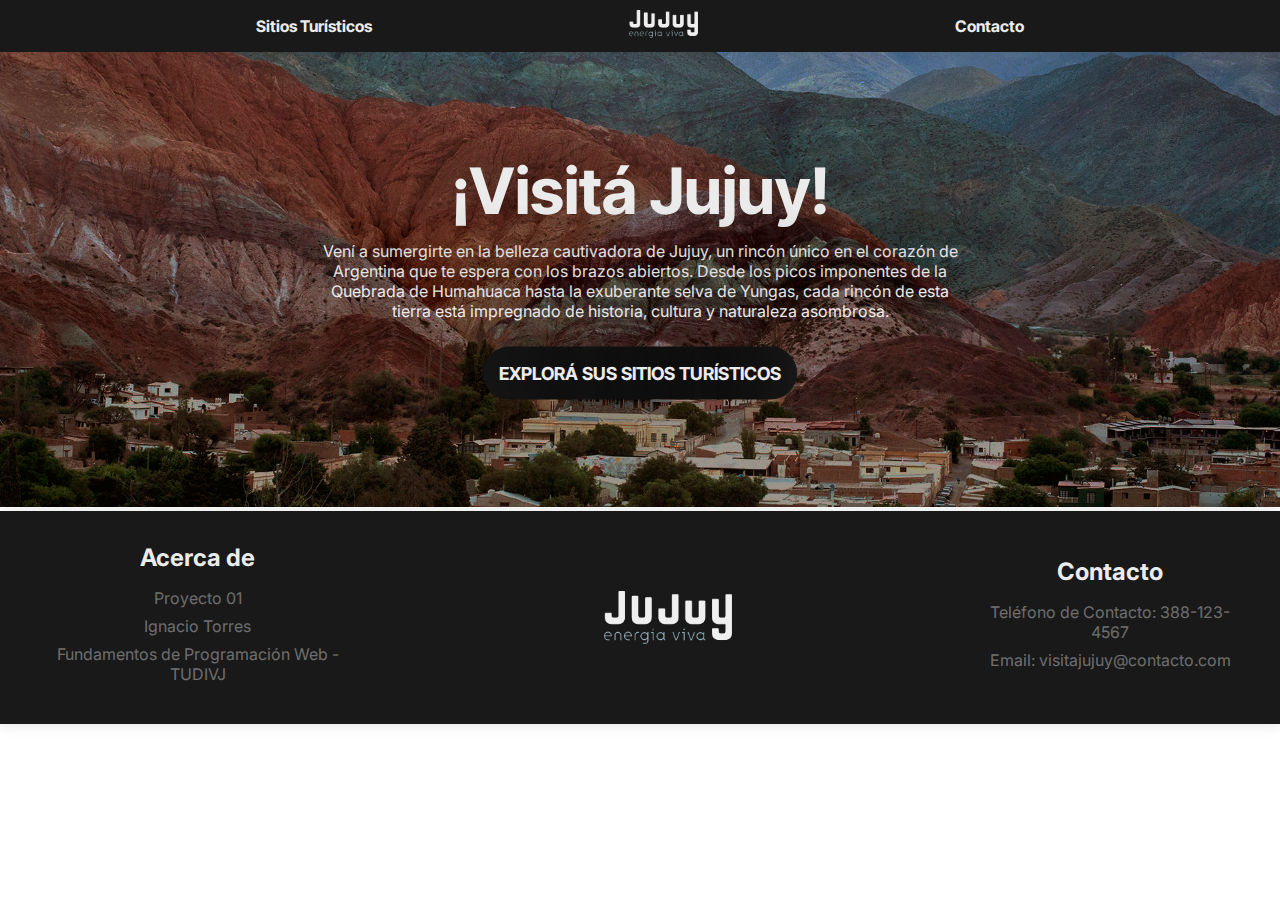
<file: views/index.html>
<!DOCTYPE html>
<html lang="es">

<head>
    <meta charset="UTF-8">
    <meta name="viewport" content="width=device-width, initial-scale=1.0">

    <link rel="stylesheet" href="https://cdnjs.cloudflare.com/ajax/libs/font-awesome/6.4.2/css/all.min.css">
    <link rel="stylesheet" href="../css/portal/stylesIndex.css">
    <link rel="stylesheet" href="../css/header.css">
    <link rel="stylesheet" href="../css/footer.css">

    <link rel="preconnect" href="https://fonts.googleapis.com">
    <link rel="preconnect" href="https://fonts.gstatic.com" crossorigin>
    <link href="https://fonts.googleapis.com/css2?family=Inter&family=Inter+Tight:ital,wght@0,700;0,900;1,700;1,800&display=swap" rel="stylesheet">
    
    <title>¡Visitá Jujuy!</title>
</head>

<body>
    <header>
        <nav>
            <ul>
                <li><a href="./sitios.html">Sitios Turísticos</a></li>
                <li id="logo"><a href="./index.html"><img src="../img/logo-jujuy.png" alt="Logo de Jujuy"></a></li>
                <li><a href="#footer">Contacto</a></li>
            </ul>
        </nav>
    </header>
    <main>
        <section id="title">
            <img class="fondo-jujuy" src="../img/index-bg.jpg" alt="Fondo de Jujuy">
            <h1>¡Visitá Jujuy!</h1>
            <p>
                Vení a sumergirte en la belleza cautivadora de Jujuy, un rincón único en el corazón de Argentina que te espera
                con los brazos abiertos. Desde los picos imponentes de la Quebrada de Humahuaca hasta la exuberante
                selva de Yungas, cada rincón de esta tierra está impregnado de historia, cultura y naturaleza asombrosa.
            </p>
            <a href="./sitios.html">EXPLORÁ SUS SITIOS TURÍSTICOS</a>
        </section>
    </main>
    <footer id="footer">
        <section>
            <h2>Acerca de</h2>
            <ul>
                <li>Proyecto 01</li>
                <li>Ignacio Torres</li>
                <li>Fundamentos de Programación Web - TUDIVJ</li>
            </ul>
        </section>
        <section class="logo-footer-container">
            <img class="logo-footer" src="../img/logo-jujuy.png" alt="Logo de Jujuy">
        </section>
        <section>
            <h2>Contacto</h2>
            <ul>
                <li>Teléfono de Contacto: 388-123-4567</li>
                <li>Email: visitajujuy@contacto.com</li>
            </ul>
        </section>
    </footer>
</body>

</html>
</file>
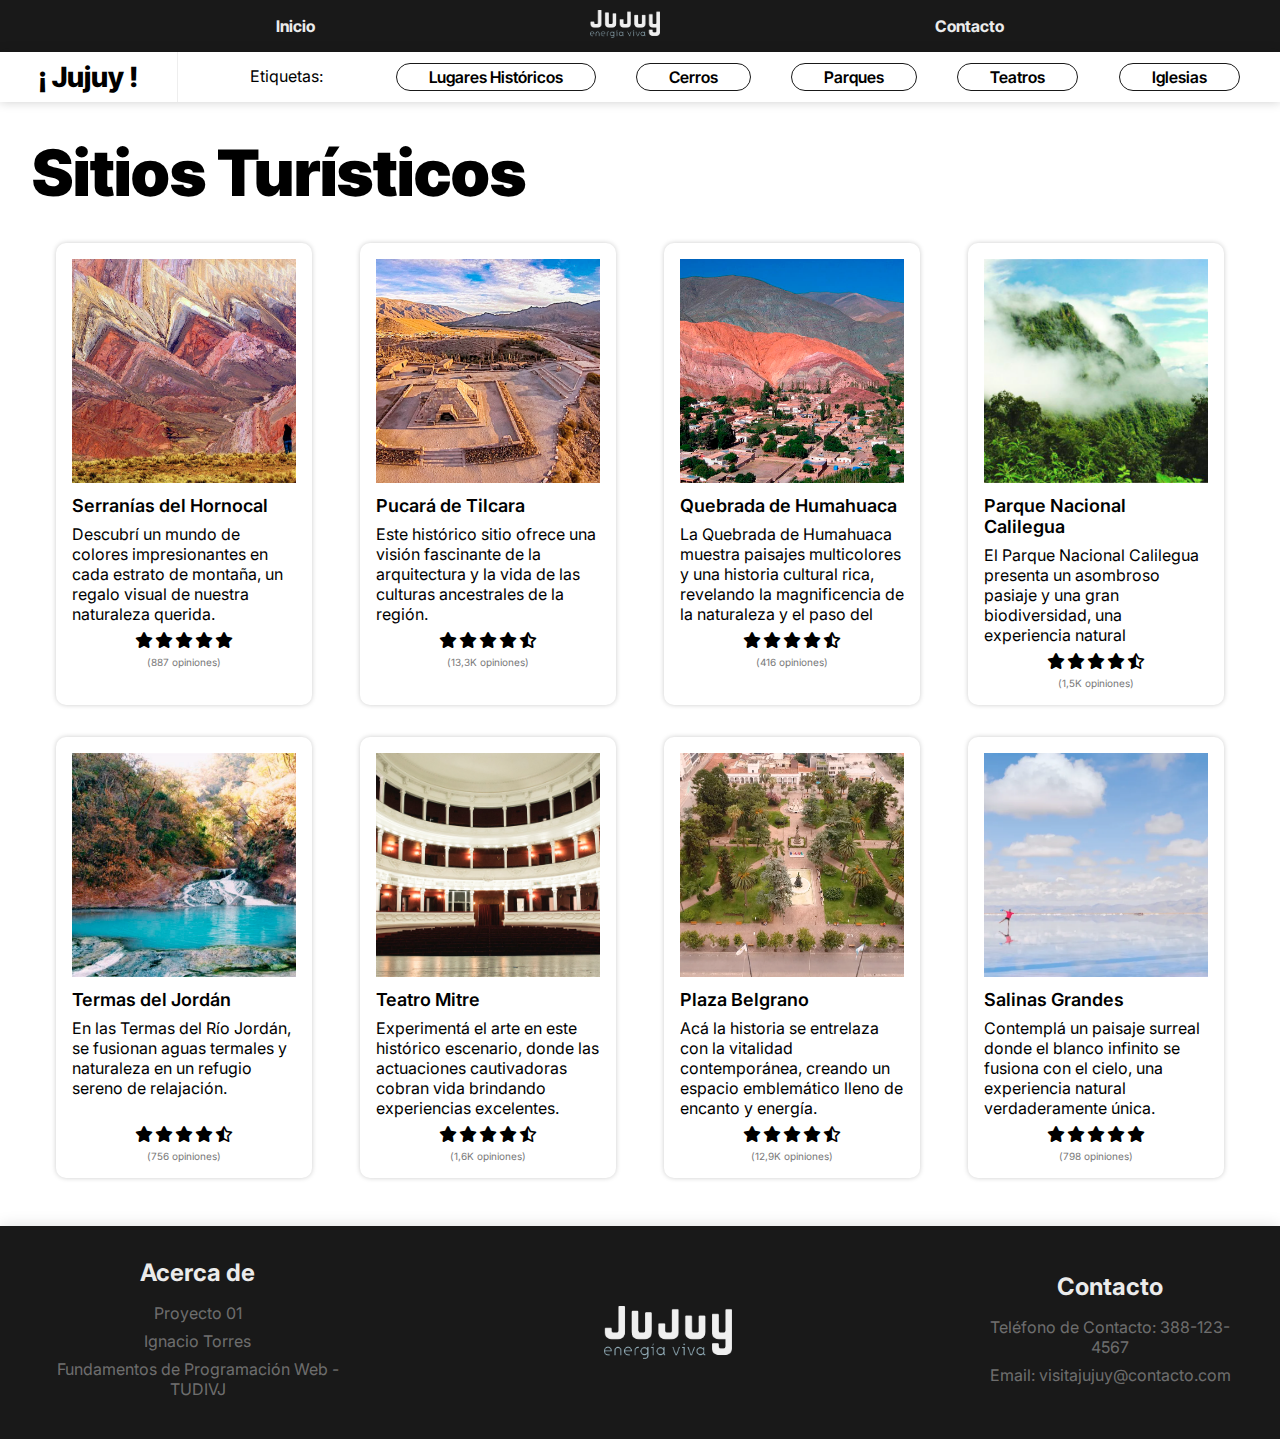
<file: views/sitios.html>
<!DOCTYPE html>
<html lang="es">

<head>
    <meta charset="UTF-8">
    <meta name="viewport" content="width=device-width, initial-scale=1.0">

    <link rel="stylesheet" href="https://cdnjs.cloudflare.com/ajax/libs/font-awesome/6.4.2/css/all.min.css">
    <link rel="stylesheet" href="../css/sitios/stylesSitios.css">
    <link rel="stylesheet" href="../css/header.css">
    <link rel="stylesheet" href="../css/footer.css">

    <link rel="preconnect" href="https://fonts.googleapis.com">
    <link rel="preconnect" href="https://fonts.gstatic.com" crossorigin>
    <link
        href="https://fonts.googleapis.com/css2?family=Inter&family=Inter+Tight:ital,wght@0,700;0,900;1,700;1,800&display=swap"
        rel="stylesheet">
    <link
        href="https://fonts.googleapis.com/css2?family=DM+Sans:opsz,wght@9..40,200;9..40,400&family=League+Spartan:wght@200;400;800&display=swap"
        rel="stylesheet">

    <title>Sitios Turísticos</title>
</head>

<body>
    <header>
        <nav>
            <ul>
                <li><a href="./index.html">Inicio</a></li>
                <li id="logo"><a href="./index.html"><img src="../img/logo-jujuy.png" alt="Logo de Jujuy"></a></li>
                <li><a href="#footer">Contacto</a></li>
            </ul>
        </nav>
    </header>
    <main>
        <section class="tags">
            <h3>¡ Jujuy !</h3>
            <ul>
                <li class="titulo-tags">Etiquetas:</li>
                <li class="tag">Lugares Históricos</li>
                <li class="tag">Cerros</li>
                <li class="tag">Parques</li>
                <li class="tag">Teatros</li>
                <li class="tag">Iglesias</li>
            </ul>
        </section>

        <h1>Sitios Turísticos</h1>

        <section class="sitios">
            <div class="sitio">
                <img src="../img/hornocal.png" alt="img">
                <div class="desc">
                    <h2>Serranías del Hornocal</h2>
                    <div class="scrolleable">
                        <p>Descubrí un mundo de colores impresionantes en cada estrato de montaña, un regalo visual de
                            nuestra naturaleza querida.</p>
                    </div>
                </div>
                <div class="puntuacion">
                    <i class="fa-solid fa-star"></i>
                    <i class="fa-solid fa-star"></i>
                    <i class="fa-solid fa-star"></i>
                    <i class="fa-solid fa-star"></i>
                    <i class="fa-solid fa-star"></i>
                </div>
                <span class="texto-chico">(887 opiniones)</span>
            </div>
            <div class="sitio">
                <img src="../img/pucara-de-tilcara.png" alt="Paisaje del Pucará">
                <div class="desc">
                    <h2>Pucará de Tilcara</h2>
                    <div class="scrolleable">
                        <p>Este histórico sitio ofrece una visión fascinante de la
                            arquitectura y la vida de las culturas ancestrales de la región.</p>
                    </div>
                </div>
                <div class="puntuacion">
                    <i class="fa-solid fa-star"></i>
                    <i class="fa-solid fa-star"></i>
                    <i class="fa-solid fa-star"></i>
                    <i class="fa-solid fa-star"></i>
                    <i class="fa-solid fa-star-half-stroke"></i>
                </div>
                <span class="texto-chico">(13,3K opiniones)</span>
            </div>
            <div class="sitio">
                <img src="../img/quebrada-de-humahuaca.png" alt="Paisaje del Cerro de Los 7 Colores">
                <div class="desc">
                    <h2>Quebrada de Humahuaca</h2>
                    <div class="scrolleable">
                        <p>
                            La Quebrada de Humahuaca muestra paisajes multicolores y una historia
                            cultural rica, revelando la magnificencia de la naturaleza y el paso del tiempo.
                        </p>
                    </div>
                </div>
                <div class="puntuacion">
                    <i class="fa-solid fa-star"></i>
                    <i class="fa-solid fa-star"></i>
                    <i class="fa-solid fa-star"></i>
                    <i class="fa-solid fa-star"></i>
                    <i class="fa-solid fa-star-half-stroke"></i>
                </div>
                <span class="texto-chico">(416 opiniones)</span>
            </div>
            <div class="sitio">
                <img src="../img/parque-calilegua-1.png" alt="Paisaje del Parque Calilegua">
                <div class="desc">
                    <h2>Parque Nacional Calilegua</h2>
                    <div class="scrolleable">
                        <p> El Parque Nacional Calilegua presenta un asombroso pasiaje y una gran biodiversidad, una
                            experiencia
                            natural inolvidable.</p>
                    </div>
                </div>
                <div class="puntuacion">
                    <i class="fa-solid fa-star"></i>
                    <i class="fa-solid fa-star"></i>
                    <i class="fa-solid fa-star"></i>
                    <i class="fa-solid fa-star"></i>
                    <i class="fa-regular fa-star-half-stroke"></i>
                </div>
                <span class="texto-chico">(1,5K opiniones)</span>
            </div>
            <div class="sitio">
                <img src="../img/termas-del-jordan.png" alt="Paisaje de las Termas del Jordán">
                <div class="desc">
                    <h2>Termas del Jordán</h2>
                    <div class="scrolleable">
                        <p>En las Termas del Río Jordán, se fusionan aguas termales y naturaleza en un refugio sereno de
                            relajación.</p>
                    </div>
                </div>
                <div class="puntuacion">
                    <i class="fa-solid fa-star"></i>
                    <i class="fa-solid fa-star"></i>
                    <i class="fa-solid fa-star"></i>
                    <i class="fa-solid fa-star"></i>
                    <i class="fa-regular fa-star-half-stroke"></i>
                </div>
                <span class="texto-chico">(756 opiniones)</span>
            </div>
            <div class="sitio">
                <img src="../img/teatro-mitre.png" alt="Panorámica del interior del Teatro Mitre">
                <div class="desc">
                    <h2>Teatro Mitre</h2>
                    <div class="scrolleable">
                        <p>Experimentá el arte en este histórico escenario, donde las actuaciones cautivadoras
                            cobran vida brindando experiencias excelentes.</p>
                    </div>
                </div>
                <div class="puntuacion">
                    <i class="fa-solid fa-star"></i>
                    <i class="fa-solid fa-star"></i>
                    <i class="fa-solid fa-star"></i>
                    <i class="fa-solid fa-star"></i>
                    <i class="fa-regular fa-star-half-stroke"></i>
                </div>
                <span class="texto-chico">(1,6K opiniones)</span>
            </div>
            <div class="sitio">
                <img src="../img/plaza-belgrano-3.png" alt="Foto aérea de la Plaza Belgrano">
                <div class="desc">
                    <h2>Plaza Belgrano</h2>
                    <div class="scrolleable">
                        <p>Acá la historia se entrelaza con la vitalidad contemporánea, creando un espacio emblemático
                            lleno de encanto y energía.</p>
                    </div>
                </div>
                <div class="puntuacion">
                    <i class="fa-solid fa-star"></i>
                    <i class="fa-solid fa-star"></i>
                    <i class="fa-solid fa-star"></i>
                    <i class="fa-solid fa-star"></i>
                    <i class="fa-regular fa-star-half-stroke"></i>
                </div>
                <span class="texto-chico">(12,9K opiniones)</span>
            </div>
            <div class="sitio">
                <img src="../img/salinas-grandes.png" alt="img">
                <div class="desc">
                    <h2>Salinas Grandes</h2>
                    <div class="scrolleable">
                        <p>Contemplá un paisaje surreal donde el blanco infinito se fusiona con el cielo, una
                            experiencia natural verdaderamente única.</p>
                    </div>
                </div>
                <div class="puntuacion">
                    <i class="fa-solid fa-star"></i>
                    <i class="fa-solid fa-star"></i>
                    <i class="fa-solid fa-star"></i>
                    <i class="fa-solid fa-star"></i>
                    <i class="fa-solid fa-star"></i>
                </div>
                <span class="texto-chico">(798 opiniones)</span>
            </div>
        </section>

    </main>
    <footer id="footer">
        <section>
            <h2>Acerca de</h2>
            <ul>
                <li>Proyecto 01</li>
                <li>Ignacio Torres</li>
                <li>Fundamentos de Programación Web - TUDIVJ</li>
            </ul>
        </section>
        <section class="logo-footer-container">
            <img class="logo-footer" src="../img/logo-jujuy.png" alt="Logo de Jujuy">
        </section>
        <section>
            <h2>Contacto</h2>
            <ul>
                <li>Teléfono de Contacto: 388-123-4567</li>
                <li>Email: visitajujuy@contacto.com</li>
            </ul>
        </section>
    </footer>
</body>

</html>
</file>
<file: css/portal/stylesIndex.css>
:root{
    --negro: #151515;
    --blanco: #ebebeb;
    --naranja: #e97958;
}

* {
    box-sizing: border-box;
    padding: 0;
    margin: 0;

    font-family: 'Inter', sans-serif;
}

#title{
    position: relative;
    text-align: center;
    color: var(--blanco);
}

#title h1,
#title p,
#title a{    
    text-shadow: 0px 0px 68px #000;
}

#title h1{
    font-family: 'Inter Tight', sans-serif;

    font-size: 64px;
    position: absolute;
    top: 30%;
    left: 50%;
    transform: translate(-50%, -50%);
}

#title p{
    font-size: 16px;
    position: absolute;
    top: 50%;
    left: 50%;
    transform: translate(-50%, -50%);
}

#title a{
    background: var(--negro);
    color: var(--blanco);
    font-weight: 800;
    text-decoration: none;

    padding: 1rem;
    font-family: 'Inter Tight', sans-serif;
    font-size: 18px;
    font-weight: 700;
    border: none;
    border-radius: 30px;
    
    position: absolute;
    top: 70%;
    left: 50%;
    transform: translate(-50%, -50%);

    transition-property: all;
    transition-duration: .2s;
    transition-timing-function: ease;
}

#title a:hover{
    background: var(--blanco);
    color: var(--negro);
    text-decoration: none;

    padding: 1rem;
    font-size: 18px;
    border: none;
    border-radius: 30px;
    
    position: absolute;
    top: 70%;
    left: 50%;
    transform: translate(-50%, -50%);    
}

#title a:active{
    background: #bbb;
    color: var(--negro);
    text-decoration: none;

    padding: 1rem;
    font-size: 18px;
    border: none;
    border-radius: 30px;
    
    position: absolute;
    top: 70%;
    left: 50%;
    transform: translate(-50%, -50%);
}

.fondo-jujuy{    
    width: 100%;
}
</file>
<file: css/header.css>
:root{
    --negro: #191919;
    --blanco: #ebebeb;
    --naranja: #e97958;
}

/* *{
    * {
        scrollbar-width: thin;
        scrollbar-color: #D4D4D4 #EEEEEE;
      }
       */
      /* Chrome, Edge and Safari *//* 
      *::-webkit-scrollbar {
        height: 7px;
        width: 7px;
      }
      *::-webkit-scrollbar-track {
        border-radius: 10px;
        background-color: #EEEEEE;
      }
      
      *::-webkit-scrollbar-track:hover {
        background-color: #E9E9E9;
      }
      
      *::-webkit-scrollbar-track:active {
        background-color: #DDDDDD;
      }
      
      *::-webkit-scrollbar-thumb {
        border-radius: 12px;
        background-color: #D4D4D4;
      }
      
      *::-webkit-scrollbar-thumb:hover {
        background-color: #BBBBBB;
      }
      
      *::-webkit-scrollbar-thumb:active {
        background-color: #aaa;
      }
} */

nav{
    background-color: var(--negro) ;
}
nav ul{
    list-style: none;
    display:flex;
    justify-content: space-evenly;
    align-items: center;
}


nav ul li a{
    text-decoration: none;
    font-family: 'Inter Tight', sans-serif;
    font-weight: 700;
    color: var(--blanco);

    transition-property: all;
    transition-duration: .2s;
    transition-timing-function: ease;
}

nav ul li a:hover{
    color:var(--naranja)
}

#logo img{
    padding: .6rem 0;
    height: 3rem;
}
</file>
<file: css/footer.css>
:root{
    --negro: #191919;
    --blanco: #ebebeb;
    --blanco-transparente: #ebebeb6a;
    --naranja: #e97958;
}

footer{
    background-color: var(--negro);
    color: var(--blanco-transparente);

    padding: 2rem 3rem;
    text-align: center;

    display:flex;
    flex-direction: row;
    justify-content: space-around;
    align-items: center;
    flex-wrap:nowrap;
    
    box-shadow: 0px 0px 15px #0e131322 ;
}

footer h2{
    color:var(--blanco);
    padding-bottom: 1rem;
}

footer div{
    margin:2rem;
}

footer ul{
    list-style: none;
}

footer section ul li{
    margin: 0 0 .5rem;
}


.logo-footer{
    display: block;
    margin: auto;
    width: 20%;
}
</file>
<file: css/sitios/stylesSitios.css>
:root{
    --negro: #151515;
    --blanco: #ebebeb;
    --naranja: #e97958;
    --negro-transparente: #15151534;
}

* {
    box-sizing: border-box;
    padding: 0;
    margin: 0;
    font-family: 'Inter', sans-serif;
}

h1{
    margin: 2rem;

    font-family: 'Inter Tight', sans-serif;
    font-weight: 900;
    font-size: 64px;
}

.tags{
    width: 100%;
    
    display:flex;
    align-items: center;

    box-shadow: 0 0 10px var(--negro-transparente);
}

.tags h3{
    flex-grow: .2;
    padding: .5rem .2rem;

    font-family: 'Inter Tight', sans-serif;
    font-size: 28px;
    font-weight: 800;
    text-align: center;

    border-right: solid 1px #eee;
}

.tags ul{
    flex-grow: .8;
    display:flex;
    justify-content: space-evenly;
}

.tags ul li{
    list-style: none;
}

.titulo-tags{    
    padding: 3px 2rem;
}

.tag{
    font-family: 'Inter Tight', sans-serif;
    font-weight: 600;
    padding: 3px 2rem;
    border: solid 1px var(--negro);
    border-radius: 50px;

    transition-property: all;
    transition-duration: .2s;
    transition-timing-function: ease;

}

.tag:hover{
    background-color: var(--negro);
    color: var(--blanco);

    cursor: pointer;
}

.tag:active{
    outline: solid 5px #fff;
    outline-offset: -5px;
}

.sitios{
    padding: 0 3rem 3rem;

    display: flex;
    flex-wrap: wrap;
    justify-content: space-around;
    gap: 2rem;
}

.sitio{
    width: 20vw;
    padding: 1rem;

    box-shadow: 0 0 5px #ccc;
    border-radius: 10px;

    transition-property: all;
    transition-duration: .2s;
    transition-timing-function: ease;
}

.sitio:hover{
    outline: solid 1px var(--negro-transparente);
    outline-offset: -1px;
    box-shadow: 0 0 20px #bbb;

    cursor: pointer;
}

.sitio img{
    width: 100%;
}

.sitio .desc h2{
    padding: .5rem 0;

    font-size: 18px;
    font-weight: 600;
}

.sitio .desc p{    
    padding: 0 0 1rem;
}

.scrolleable{
    height: 100px;
    overflow-y: scroll;
    scroll-behavior: smooth;
}

.scrolleable::-webkit-scrollbar{
    display:none;
}

.puntuacion{
    padding: .5rem 0 .5rem;

    display:flex;
    justify-content: center;
    gap: 2px;
}

.texto-chico{
    display:block;
    font-size: 10px;
    text-align: center;

    color: #777;
}
</file>
